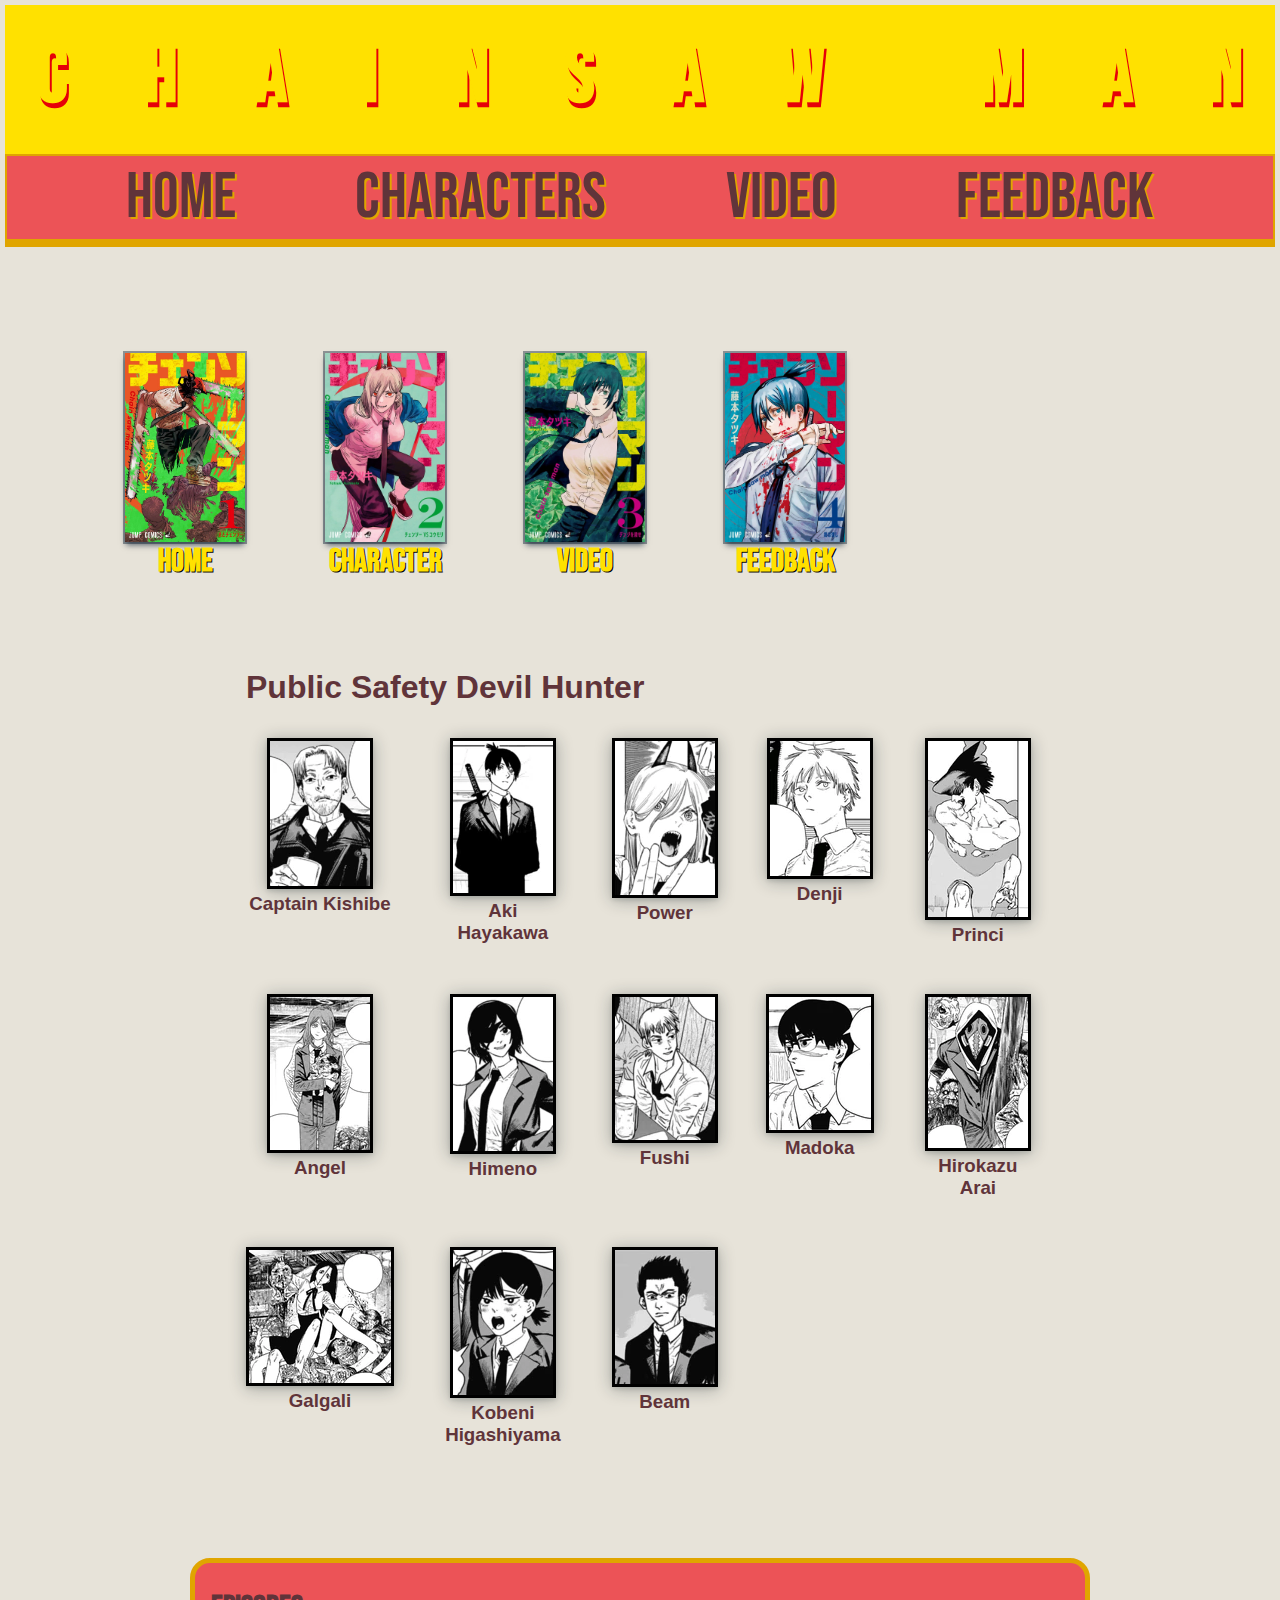
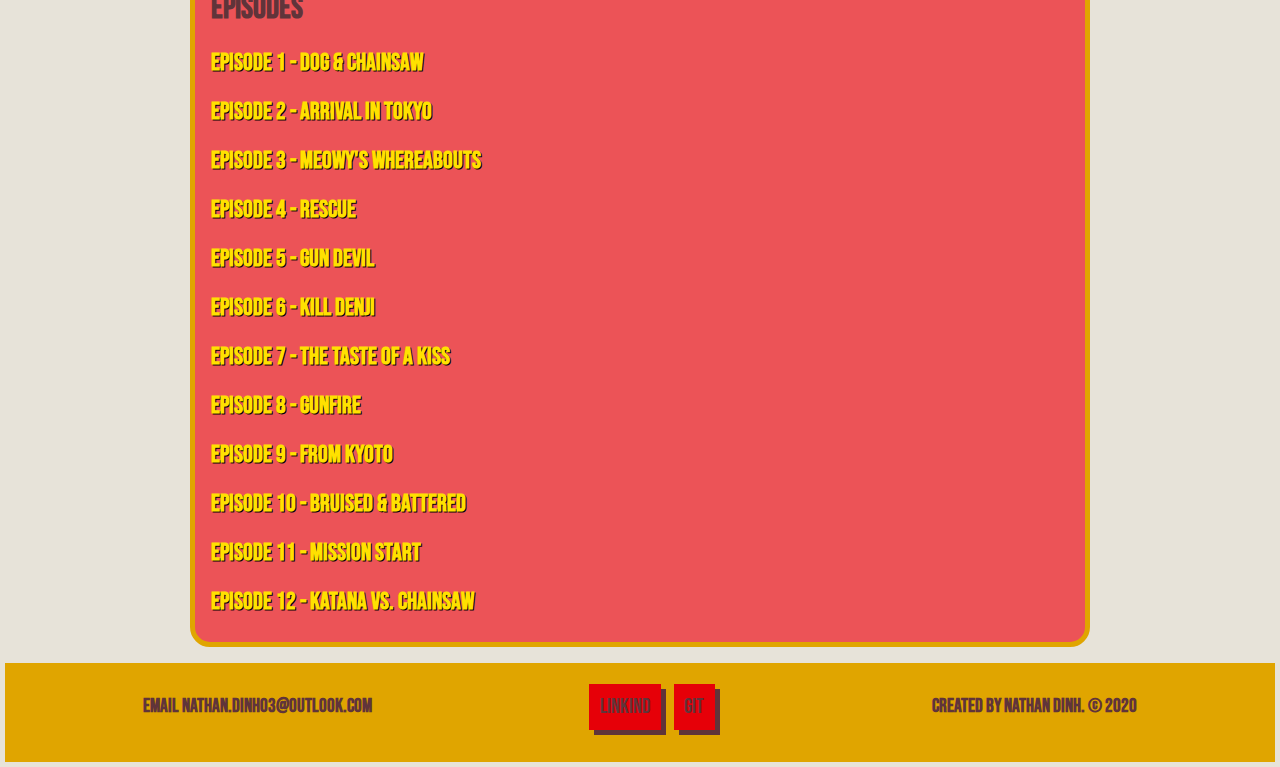
<file: Pages/Characters/Character.html>
<!DOCTYPE html>
<html lang="en">
  <head>
    <title>Main</title>
    <link rel="stylesheet" href="../../style/Default.css" />
    <link rel="stylesheet" href="../../style/Character.css" />
    <link
      rel="icon"
      type="image/x-icon"
      href="../../Image/favicon_io/favicon.ico"
    />
  </head>
  <body class="wrapper">
    <div class="Container">
      <header class="Top-Header">
        <h1>C</h1>
        <h1>H</h1>
        <h1>A</h1>
        <h1>I</h1>
        <h1>N</h1>
        <h1>S</h1>
        <h1>A</h1>
        <h1>W</h1>
        &nbsp;
        <h1>M</h1>
        <h1>A</h1>
        <h1>N</h1>
      </header>

      <nav class="Nav-1">
        <div class="dropdown">
          <a href="../../index.html">Home</a>
          <div class="dropdown-content">
            <a href="../Main/Main2.html">Page 1</a>
            <a href="../Main/Main3.html">Page 2</a>
          </div>
        </div>
        <div class="dropdown">
          <a href="../Characters/Character.html">Characters</a>
        </div>
        <div class="dropdown">
          <a href="../Video/VideoPage.html">Video</a>
        </div>
        <div class="dropdown">
          <a href="../Feedback/Feedback.html">FeedBack</a>
        </div>
      </nav>

      <main class="Main">
        <div class="Block-1">
          <nav class="Main-Container One">
            <div class="container">
              <img
                src="../../Image/Container2Images/HOME.webp"
                alt="Avatar"
                class="image"
              />
              <div class="overlay">
                <a href="../../index.html"
                  ><div class="text"><h4>CLICK!!!</h4></div></a
                >
              </div>
              <h3>Home</h3>
            </div>

            <div class="container">
              <img
                src="../../Image/Container2Images/Feedback.webp"
                alt="Avatar"
                class="image"
              />
              <div class="overlay">
                <a href="../Characters/Character.html">
                  <div class="text">
                    <h4>CLICK!!!</h4>
                  </div>
                </a>
              </div>
              <h3>Character</h3>
            </div>
            <div class="container">
              <img
                src="../../Image/Container2Images/Volume_03.webp"
                alt="Avatar"
                class="image"
              />
              <div class="overlay">
                <a href="../Video/VideoPage.html"
                  ><div class="text"><h4>CLICK!!!</h4></div></a
                >
              </div>
              <h3>Video</h3>
            </div>

            <div class="container">
              <img
                src="../../Image/Container2Images/Character.webp"
                alt="Avatar"
                class="image"
              />
              <div class="overlay">
                <a href="../Feedback/Feedback.html">
                  <div class="text">
                    <h4>CLICK!!!</h4>
                  </div>
                </a>
              </div>
              <h3>Feedback</h3>
            </div>
          </nav>
        </div>

        <div class="Block-2">
          <div class="Main-Container Two">
            <header class="Main-Top-Header">
              <h1>Public Safety Devil Hunter</h1>
            </header>
            <div class="Main-Text">
              <div class="Character-Card zoom">
                <header>
                  <img src="../../Image/Characters/Kishibe.webp" alt="#" />
                </header>
                <div>
                  <h3>Captain Kishibe</h3>
                </div>
              </div>
              <div class="Character-Card zoom">
                <header>
                  <img src="../../Image/Characters/Aki_Hayakawa.webp" alt="#" />
                </header>
                <div>
                  <h3>Aki Hayakawa</h3>
                </div>
              </div>
              <div class="Character-Card zoom">
                <header>
                  <img src="../../Image/Characters/Power.webp" alt="#" />
                </header>
                <div>
                  <h3>Power</h3>
                </div>
              </div>

              <div class="Character-Card zoom">
                <header>
                  <img src="../../Image/Characters/Denji.webp" alt="#" />
                </header>
                <div>
                  <h3>Denji</h3>
                </div>
              </div>
              <div class="Character-Card zoom">
                <header>
                  <img src="../../Image/Characters/Shark_Fiend.webp" alt="#" />
                </header>
                <div>
                  <h3>Princi</h3>
                </div>
              </div>
              <div class="Character-Card zoom">
                <header>
                  <img src="../../Image/Characters/Angel_Devil.webp" alt="#" />
                </header>
                <div>
                  <h3>Angel</h3>
                </div>
              </div>
              <div class="Character-Card zoom">
                <header>
                  <img src="../../Image/Characters/Himeno.webp" alt="#" />
                </header>
                <div>
                  <h3>Himeno</h3>
                </div>
              </div>
              <div class="Character-Card zoom">
                <header>
                  <img src="../../Image/Characters/Fushi.webp" alt="#" />
                </header>
                <div>
                  <h3>Fushi</h3>
                </div>
              </div>
              <div class="Character-Card zoom">
                <header>
                  <img src="../../Image/Characters/Madoka.webp" alt="#" />
                </header>
                <div>
                  <h3>Madoka</h3>
                </div>
              </div>
              <div class="Character-Card zoom">
                <header>
                  <img
                    src="../../Image/Characters/Violence_Fiend.webp"
                    alt="#"
                  />
                </header>
                <div>
                  <h3>Hirokazu Arai</h3>
                </div>
              </div>

              <div class="Character-Card zoom">
                <header>
                  <img src="../../Image/Characters/Spider_Devil.webp" alt="#" />
                </header>
                <div>
                  <h3>Galgali</h3>
                </div>
              </div>
              <div class="Character-Card zoom">
                <header>
                  <img src="../../Image/Characters/Kobeni.webp" alt="#" />
                </header>
                <div>
                  <h3>Kobeni Higashiyama</h3>
                </div>
              </div>
              <div class="Character-Card zoom">
                <header>
                  <img src="../../Image/Characters/Arai.webp" alt="#" />
                </header>
                <div>
                  <h3>Beam</h3>
                </div>
              </div>
            </div>
          </div>
        </div>
        <div class="Block-3">
          <aside class="Main-Container Three">
            <h1>Episodes</h1>
            <h2 class="Episode">Episode 1 - Dog & Chainsaw</h2>
            <h2 class="Episode">Episode 2 - Arrival in Tokyo</h2>
            <h2 class="Episode">Episode 3 - Meowy's Whereabouts</h2>
            <h2 class="Episode">Episode 4 - Rescue</h2>
            <h2 class="Episode">Episode 5 - Gun Devil</h2>
            <h2 class="Episode">Episode 6 - Kill Denji</h2>
            <h2 class="Episode">Episode 7 - The Taste of a Kiss</h2>
            <h2 class="Episode">Episode 8 - Gunfire</h2>
            <h2 class="Episode">Episode 9 - From Kyoto</h2>
            <h2 class="Episode">Episode 10 - Bruised & Battered</h2>
            <h2 class="Episode">Episode 11 - Mission Start</h2>
            <h2 class="Episode">Episode 12 - Katana vs. Chainsaw</h2>
          </aside>
        </div>
      </main>
      <footer>
        <div>
          <h3>Email nathan.dinh03@outlook.com</h3>
        </div>

        <div>
          <a href="#">LINKIND</a>
          <a href="#">GIT</a>
        </div>
        <div>
          <h3>Created by Nathan Dinh. © 2020</h3>
        </div>
      </footer>
    </div>
  </body>
</html>
</file>
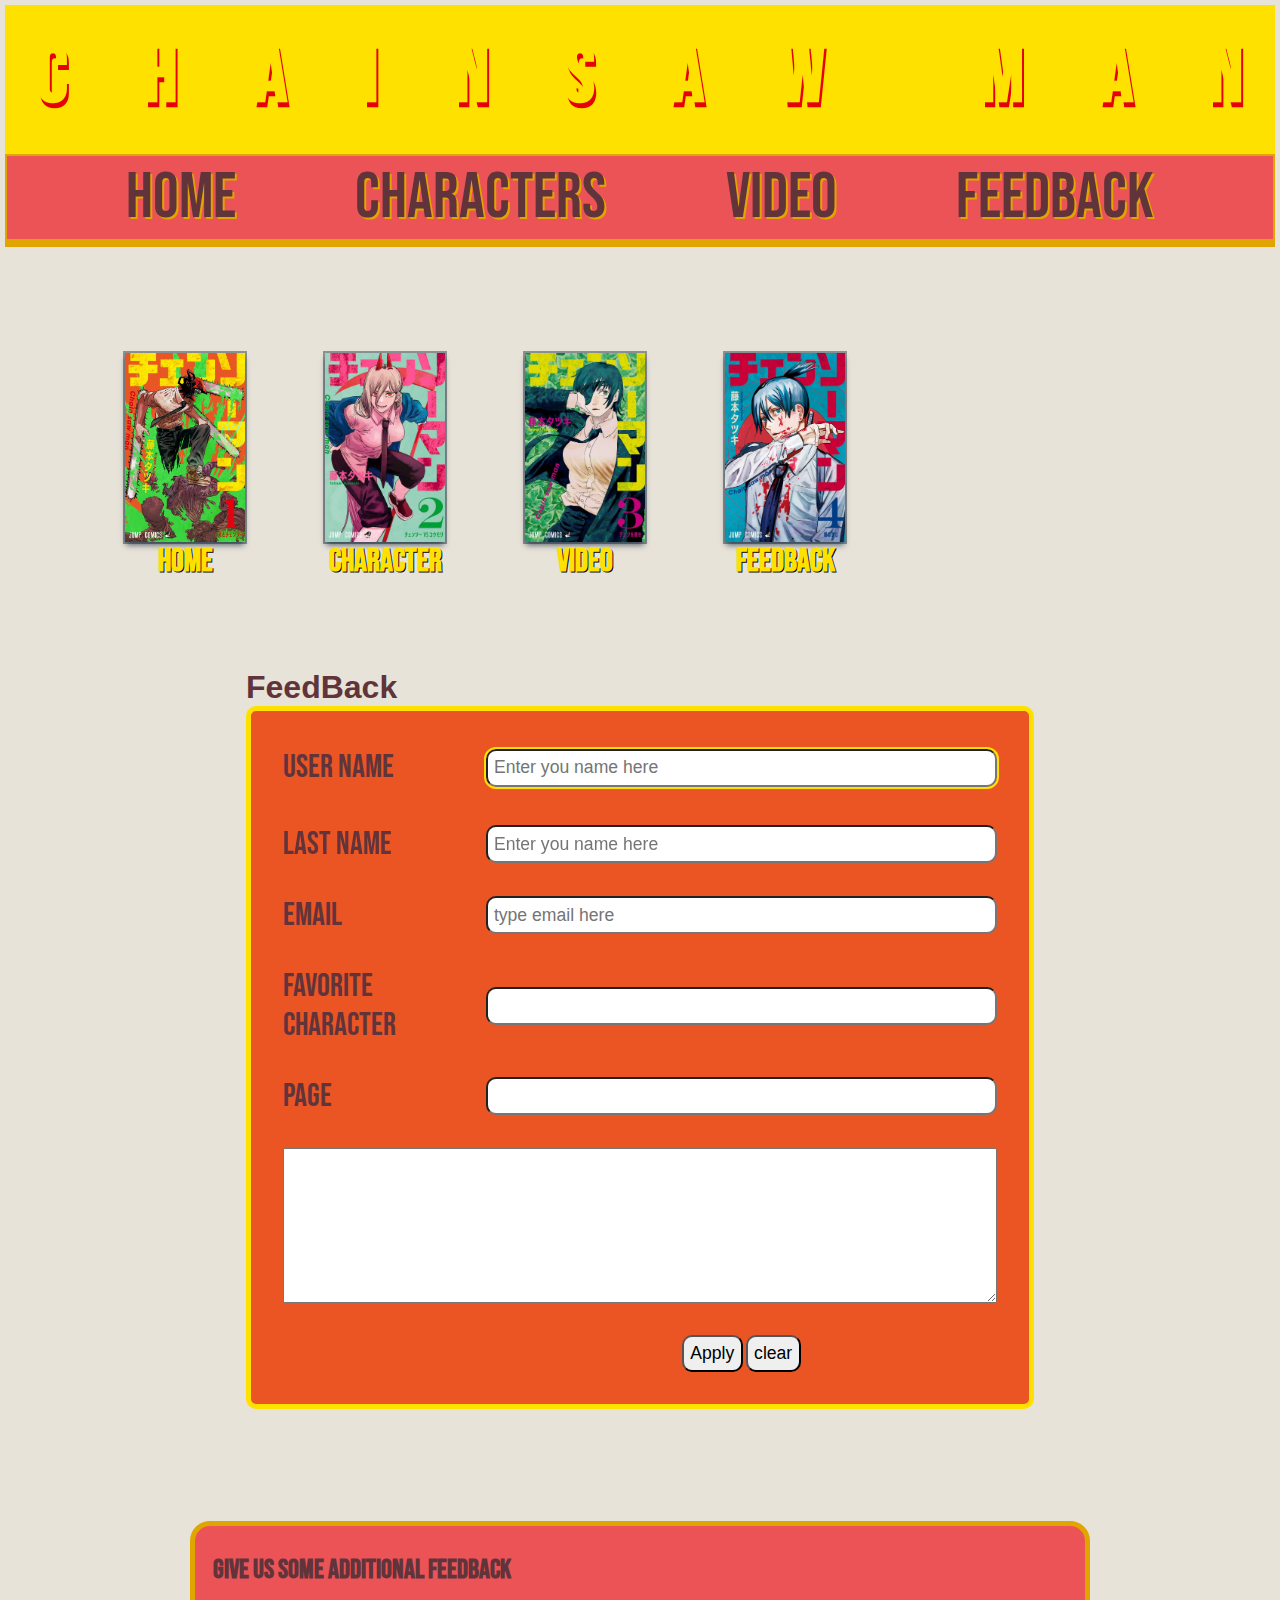
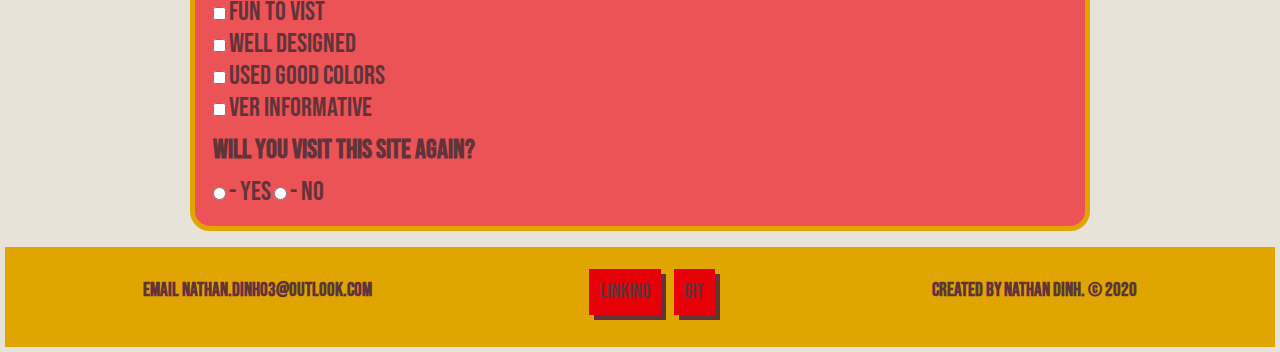
<file: Pages/Feedback/Feedback.html>
<!DOCTYPE html>
<html lang="en">
  <head>
    <title>Main</title>
    <link rel="stylesheet" href="../../style/Default.css">
    <link rel="stylesheet" href="../../style/FeedBack.css">
    <link rel="icon" type="image/x-icon" href="../../Image/favicon_io/favicon.ico">
  <body class="wrapper">
    <div class="Container">
      <header class="Top-Header">
        <h1>C</h1>
        <h1>H</h1>
        <h1>A</h1>
        <h1>I</h1>
        <h1>N</h1>
        <h1>S</h1>
        <h1>A</h1>
        <h1>W</h1>
        &nbsp;
        <h1>M</h1>
        <h1>A</h1>
        <h1>N</h1>
      </header>

      <nav class="Nav-1">
        <div class="dropdown">
          <a href="../../index.html">Home</a>
          <div class="dropdown-content">
            <a href="../Main/Main2.html">Page 1</a>
            <a href="../Main/Main3.html">Page 2</a>
          </div>
        </div>
        <div class="dropdown">
          <a href="../Characters/Character.html">Characters</a>

        </div>
        <div class="dropdown">
          <a href="../Video/VideoPage.html">Video</a>
        </div>
        <div class="dropdown">
          <a href="../Feedback/Feedback.html">FeedBack</a>
        </div>
      </nav>

      <main class="Main">
        <div class="Block-1">
          <nav class="Main-Container One">
            <div class="container">
              <img
                src="../../Image/Container2Images/HOME.webp"
                alt="Avatar"
                class="image"
              />
              <div class="overlay">
                <a href="../../index.html"
                  ><div class="text"><h4>CLICK!!!</h4></div></a>
              </div>
              <h3>Home</h3>
            </div>

            <div class="container">
              <img
                src="../../Image/Container2Images/Feedback.webp"
                alt="Avatar"
                class="image"
              />
              <div class="overlay">
                <a href="../Characters/Character.html">
                  <div class="text">
                    <h4>CLICK!!!</h4>
                  </div>
                </a>
              </div>
              <h3>Character</h3>
            </div>
            <div class="container">
              <img
                src="../../Image/Container2Images/Volume_03.webp"
                alt="Avatar"
                class="image"
              />
              <div class="overlay">
                <a href="../Video/VideoPage.html"
                  ><div class="text"><h4>CLICK!!!</h4></div></a
                >
              </div>
              <h3>Video</h3>
            </div>

            <div class="container">
              <img
                src="../../Image/Container2Images/Character.webp"
                alt="Avatar"
                class="image"
              />
              <div class="overlay">
                <a href="../Feedback/Feedback.html">
                  <div class="text">
                    <h4>CLICK!!!</h4>
                  </div>
                </a>
              </div>
              <h3>Feedback</h3>
            </div>
          </nav>
        </div>

        <div class="Block-2">
          <div class="Main-Container Two">
            <h1>FeedBack</h1>
            <form action="data.php" method="get">
              <label for="user-name">User Name</label>
              <input
                type="text"
                id="user-name"
                name="user-name"
                autofocus
                tabindex="1"
                value=""
                placeholder="Enter you name here"
                maxlength="10"
                class="form-control"
              />

              <label for="last-name">Last Name</label>
              <input
                type="text"
                id="last-name"
                name="last-name"
                tabindex="2"
                value=""
                placeholder="Enter you name here"
                maxlength="10"
                class="form-control"
              />

              <label for="email">Email</label>
              <input
                id="email"
                type="email"
                tabindex="3"
                autocomplete="email"
                placeholder="type email here"
                class="form-control"
              />
              <label for="Character">Favorite Character</label>
              <input
                id="Character"
                name="character"
                list="character"
                tabindex="5"
                class="form-control"
              />

              <label for="page">Page</label>
              <input
                id="page"
                name="website"
                list="website"
                tabindex="5"
                class="form-control"
              />

              <datalist id="character">
                <option value="Denji"></option>
                <option value="Makoto"></option>
                <option value="Arai"></option>
              </datalist>

              <datalist id="website">
                <option value="Video"></option>
                <option value="Home"></option>
                <option value="Character"></option>
                <option value="Feedback"></option>
              </datalist>

              <textarea
                name="commens"
                id="comments"
                cols="50"
                rows="7"
                tabindex="6"
                placeholder="What can I improve..."
              >
              </textarea>

              <div id="buttons" class="mt-2 text-center">
                <input
                  type="submit"
                  value="Apply"
                  tabindex="8"
                  class="btn btn-primary"
                />

                <input
                  type="reset"
                  value="clear"
                  tabindex="9"
                  class="btn btn-secondary"
                />
              </div>
            </form>
          </div>
        </div>

        <div class="Block-3">
          <aside class="Main-Container Three">
            <h2>Give us some additional Feedback</h2>

            <div>
              <input id="Fun" name="Fun" type="checkbox">
              <label for="Fun">Fun to vist</label>
            </div>

            <div>
              <input id="checkbox" name="checkbox" type="checkbox">
              <label for="checkbox">Well designed</label>
            </div>

            <div>
              <input  id="color" name="color" type="checkbox">
              <label for="color">Used good colors</label>
            </div>

            <div>
              <input id="very" name="very" type="checkbox">
              <label for="very">Ver informative</label>
            </div>

            <div>
              <h2>Will you visit this site again?</h2>
              <input  id="no" name="radio" type="radio">
              <label for="no"> - Yes</label>

              <input id="Yes" name="radio" type="radio">
              <label for="Yes"> - No</label>
            </div>
          </aside>
        </div>
      </main>

      <footer>
        <div>
          <h3>Email nathan.dinh03@outlook.com</h3>
        </div>

        <div>
          <a href="#">LINKIND</a>
          <a href="#">GIT</a>
        </div>

        <div>
          <h3>Created by Nathan Dinh. © 2020</h3>
        </div>
      </footer>
    </div>
  </body>
</html>
</file>
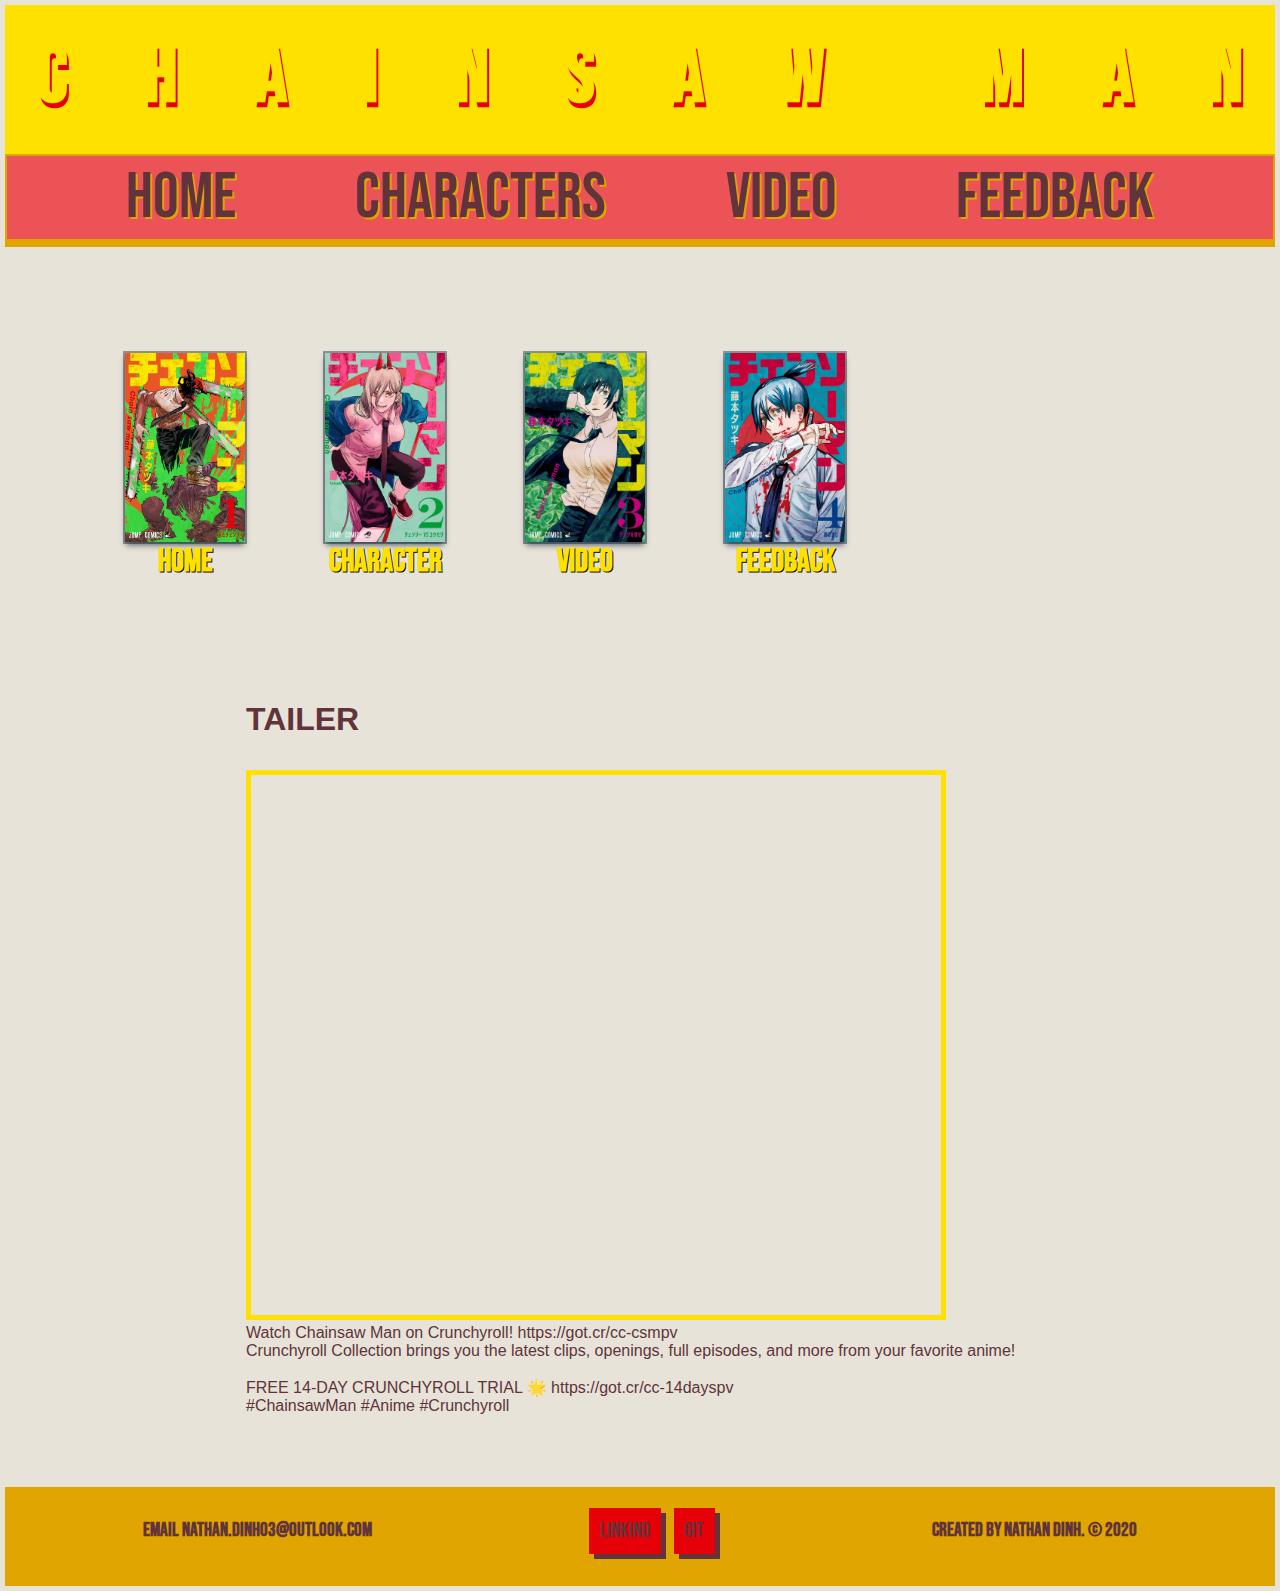
<file: Pages/Video/VideoPage.html>
<!DOCTYPE html>
<html lang="en">
  <head>
    <title>Main</title>
    <link rel="stylesheet" href="../../style/Default.css">
    <link rel="stylesheet" href="../../style/Video.css">
    <link rel="icon" type="image/x-icon" href="../../Image/favicon_io/favicon.ico">
  </head>
  <body class="wrapper">
    <div class="Container">
      <header class="Top-Header">
        <h1>C</h1>
        <h1>H</h1>
        <h1>A</h1>
        <h1>I</h1>
        <h1>N</h1>
        <h1>S</h1>
        <h1>A</h1>
        <h1>W</h1>
        &nbsp;
        <h1>M</h1>
        <h1>A</h1>
        <h1>N</h1>
      </header>

      <nav class="Nav-1">
        <div class="dropdown">
          <a href="../../index.html">Home</a>
          <div class="dropdown-content">
            <a href="../Main/Main2.html">Page 1</a>
            <a href="../Main/Main3.html">Page 2</a>
          </div>
        </div>
        <div class="dropdown">
          <a href="../Characters/Character.html">Characters</a>

        </div>
        <div class="dropdown">
          <a href="../Video/VideoPage.html">Video</a>
        </div>
        <div class="dropdown">
          <a href="../Feedback/Feedback.html">FeedBack</a>
        </div>
      </nav>

      <main class="Main">
        <div class="Block-1">
          <nav class="Main-Container One">
            <div class="container">
              <img
                src="../../Image/Container2Images/HOME.webp"
                alt="Avatar"
                class="image"
              />
              <div class="overlay">
                <a href="../../index.html"
                  ><div class="text"><h4>CLICK!!!</h4></div></a>
              </div>
              <h3>Home</h3>
            </div>

            <div class="container">
              <img
                src="../../Image/Container2Images/Feedback.webp"
                alt="Avatar"
                class="image"
              />
              <div class="overlay">
                <a href="../Characters/Character.html">
                  <div class="text">
                    <h4>CLICK!!!</h4>
                  </div>
                </a>
              </div>
              <h3>Character</h3>
            </div>
            <div class="container">
              <img
                src="../../Image/Container2Images/Volume_03.webp"
                alt="Avatar"
                class="image"
              />
              <div class="overlay">
                <a href="../Video/VideoPage.html"
                  ><div class="text"><h4>CLICK!!!</h4></div></a
                >
              </div>
              <h3>Video</h3>
            </div>

            <div class="container">
              <img
                src="../../Image/Container2Images/Character.webp"
                alt="Avatar"
                class="image"
              />
              <div class="overlay">
                <a href="../Feedback/Feedback.html">
                  <div class="text">
                    <h4>CLICK!!!</h4>
                  </div>
                </a>
              </div>
              <h3>Feedback</h3>
            </div>
          </nav>
        </div>

        <div class="Block-2">
          <div class="Main-Container Two">
            <h2 class="Container-Two Header">TAILER</h2>
            <div class="Container">
              <iframe
                class="responsive-iframe"
                src="https://www.youtube.com/embed/l96zmDlWCBk"
              >
              </iframe>
              <br />

              <p>
                Watch Chainsaw Man on Crunchyroll!
                <a href="https://got.cr/cc-csmpv">https://got.cr/cc-csmpv</a>
              </p>

              <p>
                Crunchyroll Collection brings you the latest clips, openings,
                full episodes, and more from your favorite anime!
              </p>
              <br />
              <p>
                FREE 14-DAY CRUNCHYROLL TRIAL 🌟
                <a href="https://got.cr/cc-14dayspv"
                  >https://got.cr/cc-14dayspv</a
                >
              </p>

              <a href="#">#ChainsawMan</a>
              <a href="#">#Anime</a>
              <a href="#">#Crunchyroll</a>
            </div>
          </div>
        </div>
      </main>
      <footer>
        <div>
          <h3>Email nathan.dinh03@outlook.com</h3>
        </div>
        <div>
          <a href="#">LINKIND</a>
          <a href="#">GIT</a>
        </div>
        <div>
          <h3>Created by Nathan Dinh. © 2020</h3>
        </div>
      </footer>
    </div>
  </body>
</html>
</file>
<file: style/Default.css>
@import url('https://fonts.googleapis.com/css2?family=Bebas+Neue&family=Fjalla+One&display=swap');

:root {
  --vermilion-dark: rgba(237, 47, 54, 0.798);
  --yellow-pantone: hsla(53, 100%, 50%, 1);
  --catawba: hsla(352, 30%, 29%, 1);
  --malachite: hsla(122, 66%, 55%, 1);
  --alabaster: hsla(43, 23%, 88%, 1);
  --vermilion: hsla(358, 100%, 45%, 1);
  --goldenrod: hsla(44, 100%, 44%, 1);
  --carnelian: hsla(359, 81%, 40%, 1);
  --flame: hsla(15, 83%, 53%, 1);
}

html{
  scroll-behavior: smooth;
}

#wrapper {
  height: 0;
  overflow: hidden;
  transition: height 0.66s ease-out;
}
#wrapper.loaded {
  height: 100px;
}

* {
  box-sizing: border-box;
  padding: 0;
  margin: 0;
  text-decoration: none;
}

.Nav-1 a{
  color: var(--catawba);
  text-shadow: var(--goldenrod) 2px 2px;
  text-decoration: none;
  font-size: 4em;
  transition: color .1s ease-in-out;
}


.Nav-1 a:hover {
  color: var(--yellow-pantone);
  text-shadow: var(--catawba) 2px 2px;
}

/* Dropdown Content (Hidden by Default) */
.dropdown-content {
  display: none;
  position: absolute;
  background-color: var(--malachite);
}

/* Links inside the dropdown */
.dropdown-content a {
  padding: 12px 16px;
  text-decoration: none;
  font-size: 4em;
}

/* Show the dropdown menu on hover */
.dropdown:hover .dropdown-content 
{
  display: flex;
  flex-direction: column;
  color: var(--yellow-pantone);
  text-shadow: var(--goldenrod) 3px 3px;
  border: 2px solid var(--goldenrod);
  border-radius: 5px;
  transition-delay:1s;
  z-index: 1;
}

li{
  list-style: none;
}

.Nav-1 {
  padding: 0.2em 0;
  display: flex;
  justify-content: space-evenly;
  height: 4;
  background-color: var(--vermilion-dark);
  border: 2px solid var(--goldenrod);
  box-shadow:0px 6px var(--goldenrod);
  font-family: "Bebas Neue", cursive;
}

body {
  font-family: "Source Sans Pro", sans-serif;
  background-color: var(--alabaster);
  color: var(--catawba);
  max-width: 200em;
  max-height: 200em;
  margin: 5px;
}

.Block-1{
  display: flex;
}

.Block-3{
  margin-top: 3.5em;
}

.Top-Header {
  background-color: var(--yellow-pantone);
  background-image: url("https://4kwallpapers.com/images/walls/thumbs_3t/8958.jpg");
  background-repeat: none;
  background-size: cover;
  background-position: 1px;
  opacity: 1;
  border: 5px solid var(--goldenrodv);
  min-height: 9.3em;
  padding: 1.5em 2em;
  font-family: 'Bebas Neue', cursive;
  display: flex;
  justify-content: space-between;
}

.Top-Header h1{
     color: var(--yellow-pantone);
    text-shadow: var(--vermilion) 2px 5px;
    font-size: 5em;
}
.Main{
  border-radius: 5px;
  margin: 1em;
  display: grid;
  grid-template-columns: 1fr 4fr 1fr;
  min-height: 50em;
}

.Main-Container.Three {
  font-family: "Bebas Neue", cursive;
  background-color: var(--vermilion-dark);
  padding: 1em;
  border: 5px solid var(--goldenrod);
  border-radius: 20px;
  display: flex;
  flex-direction: column;
  width: 16em;
  margin-left: auto;
}

.Main-Container.Two {
  padding: 3.5em;
  margin:0 auto;
}

.Main-Container.One {
  margin: 0 0 0 4em;
  padding: 4em 0;
  font-family: "Bebas Neue", cursive;
}

.Main-Container.One img{
  box-shadow: rgba(6, 24, 44, 0.4) 0px 0px 0px 2px, rgba(6, 24, 44, 0.65) 0px 4px 6px -1px, rgba(255, 255, 255, 0.08) 0px 1px 0px inset;
  max-width: 130px;
  max-height: 208px;
  }

  .Main-Container.One h3{
    font-size: 2em;
    text-align: center;
    color: var(--yellow-pantone);
    text-shadow: black 1px 1px;
    margin-bottom: 1em;
  }

.container {
  position: relative;
  width: 120px;
}
/* The overlay effect (full height and width) - lays on top of the container and over the image */
.overlay {
  position: absolute;
  bottom: 40px;
  left: -2px;
  right: 0;
  background-color: var(--flame);
  border: 3px solid var(--yellow-pantone);
  box-shadow: rgba(14, 30, 37, 0.12) 0px 2px 4px 0px, rgba(14, 30, 37, 0.32) 0px 2px 16px 0px;
  overflow: hidden;
  width: 135px;
  height: 215px;
  transform: scale(0);
  transition: .3s ease;
}

/* When you mouse over the container, the overlay text will "zoom" in display */
.container:hover .overlay {
  transform: scale(1);
}

/* Some text inside the overlay, which is positioned in the middle vertically and horizontally */
.text {
  color: var(--yellow-pantone);
  text-shadow: var(--vermilion) 2px 5px;
  font-size: 2em;
  position: absolute;
  top: 50%;
  left: 50%;
  transform: translate(-50%, -50%);
  text-align: center;
}

footer {
  background-color: var(--goldenrod);
  font-family: "Bebas Neue", cursive;
  min-height: 6.2em;
  max-height: 6.2em;
  padding: 2em;
  display: flex;
  justify-content: space-around;
}

footer a{
  max-width: 1em;
  position: relative;
  padding: 0.5em;
  margin: 0 5px;
  font-size: 1.3em;
  background-color: var(--vermilion);
  text-decoration: none;
  color: var(--catawba);
  box-shadow:5px 5px ;
}

footer a:hover{
background-color: var(--malachite);
transition: .2s ease;
transform: scale(2);
}


/* CSS */
button {
  font-family: "Bebas Neue", cursive;
  font-size: 1em;
  letter-spacing: 2px;
  text-decoration: none;
  text-transform: uppercase;
  color: var(--catawba);
  cursor: pointer;
  border: 3px solid;
  padding: 0.25em 0.5em;
  box-shadow: 1px 1px 0px 0px, 2px 2px 0px 0px, 3px 3px 0px 0px, 4px 4px 0px 0px, 5px 5px 0px 0px;
  position: relative;
  user-select: none;
  -webkit-user-select: none;
  touch-action: manipulation;
}

button:active {
  box-shadow: 0px 0px 0px 0px;
  top: 5px;
  left: 5px;
}

@media (min-width: 768px) {
  button {
    padding: 0.25em 0.75em;
  }
}

@media (max-width:1400px) {

  .Main{
    grid-template-columns: repeat(1,1fr);
  }
  nav{
    display: flex;
    flex-direction: row;
  }

  .Block-1{
    align-content: space-around;
  }

  .container{
    display: flex;
    flex-direction: column;
    margin: 0 2.5em;
  }
  .Main-Container.One{
    width: auto;
  }
  .Main-Container.Two{
    max-width: 900px;
  }
  .Main-Container.Three{
    max-width: 900px;
    min-width: 900px;
    margin: 0 auto;
  }

  .Main-Container.One{
    padding: 6em 0 0 0 ;
  }
}
@media (min-width:2000px) {

  .Main{
    margin: 0 10em;
  }

 .Main-Container.Two{
  width: auto;
  max-width: 3000px;
 }
}
</file>
<file: style/Character.css>
@import url("https://fonts.googleapis.com/css2?family=Bebas+Neue&family=Fjalla+One&display=swap");

:root {
  --vermilion-dark: rgba(237, 47, 54, 0.798);
  --yellow-pantone: hsla(53, 100%, 50%, 1);
  --catawba: hsla(352, 30%, 29%, 1);
  --malachite: hsla(122, 66%, 55%, 1);
  --alabaster: hsla(43, 23%, 88%, 1);
  --alabaster2: rgba(231, 227, 217, 0.825);
  --vermilion: hsla(358, 100%, 45%, 1);
  --goldenrod: hsla(44, 100%, 44%, 1);
  --carnelian: hsla(359, 81%, 40%, 1);
  --flame: hsla(15, 83%, 53%, 1);
}


.Main-Container.Two img{
    border: 3px solid black;
    box-shadow: rgba(14, 30, 37, 0.12) 0px 2px 4px 0px, rgba(14, 30, 37, 0.32) 0px 2px 16px 0px;
}

.Main-Top-Header{
    margin-bottom: 2em;
}

.Main-Text{
    display: grid;
    grid-template-columns: repeat(5,auto);
    gap: 3em;
}

.Character-Card{
    max-width: 200px;
    text-align: center;
}

.zoom {
    transition: transform .2s; /* Animation */
    margin: 0 auto;
  }
  
  .Main-Container.Three h2{
    color: var( --yellow-pantone);
    text-shadow: black 1px 1px;
    padding: 10px 0;
  }
  .Main-Container.Three h1{
    color:  var(--catawba);
    padding: 10px 0;
  }

  .zoom:hover{
    opacity: 1.5;
    padding: 1em;
    transform: scale(1.5); /* (150% zoom - Note: if the zoom is too large, it will go outside of the viewport) */
  }

  @media (min-width:1800px) {
    .Main-Text{
    display: grid;
    grid-template-columns: repeat(8,auto);
    gap: 3em;
    }
    
  }

  @media (max-width:1000px) {
    .Main-Text{
    display: grid;
    grid-template-columns: repeat(3,auto);
    gap: 3em;
    }
    
  }
</file>
<file: style/FeedBack.css>
@import url("https://fonts.googleapis.com/css2?family=Bebas+Neue&family=Fjalla+One&display=swap");

:root {
  /* CSS HSL */
  --vermilion-dark: rgba(237, 47, 54, 0.798);
  --yellow-pantone: hsla(53, 100%, 50%, 1);
  --catawba: hsla(352, 30%, 29%, 1);
  --malachite: hsla(122, 66%, 55%, 1);
  --alabaster: hsla(43, 23%, 88%, 1);
  --vermilion: hsla(358, 100%, 45%, 1);
  --goldenrod: hsla(44, 100%, 44%, 1);
  --carnelian: hsla(359, 81%, 40%, 1);
  --flame: hsla(15, 83%, 53%, 1);
}

form {
  font-family: "Bebas Neue", cursive;
  padding: 2em;
  border: 5px solid var(--yellow-pantone);
  border-radius: 10px;
  background-color: var(--flame);
  display: grid;
  grid-template-columns: 1fr 3fr;
  grid-template-rows: 50px;
  gap: 2em;
  align-items: center;
}

form label {
  font-size: 2rem;
}

input {
  border-radius: 10px;
}
input,
textarea {
  padding: 0.4rem;
  font-size: 1.1rem;
}

input:focus,
textarea:focus {
  outline: 2px solid var(--yellow-pantone);
}

textarea {
  grid-column: 1/3;
}

input[type="submit"],
input[type="reset"] {
  width: auto;
}

input[type="submit"]:hover,
input[type="reset"]:hover,
input[type="submit"]:focus,
input[type="reset"]:focus {
  background-color: var(--yellow-pantone);
}
input[type="file"] {
  color: transparent;
}

#buttons {
  grid-column: 2/3;
  text-align: center;
}

.Main-Container.Three h2{
  padding: 10px 0;
}

.Main-Container.Three a{
  color: var( --yellow-pantone);
  text-shadow: black 1px 1px;
}

.Main-Container.Three a:hover {
  color: var(--yellow-pantone);
  text-shadow: var(--catawba) 3px 3px;
}

.Main-Container.Three h1{
  color:  var(--catawba);
  padding: 10px 0;
}

.Main-Container.Three {
  width: 30em;
  font-size: large;
}

label{
  font-size: 1.5em;
}
</file>
<file: style/Video.css>
/* Then style the iframe to fit in the container div with full height and width */
  .responsive-iframe {
    min-width: 700px;
    min-height:550px;
    border: 5px solid var(--yellow-pantone);
  }

  .Container-Two.Header{
    font-size: 2em;
  }

  .Main-Container.Three li{
    color: var( --yellow-pantone);
    text-shadow: black 1px 1px;
    padding: 10px 0;
    font-size: 2em;
  }
  
  .Main-Container.Three h1{
    color:  var(--catawba);
    padding: 10px 0;
  }
  a{
    color: var(--catawba);
  }

  a:hover{
    color: var(--yellow-pantone);
  }

h2
{
  margin: 1em 0;
}

  .Main-Container.Three {
    width: 30em;
    font-size: large;
  }


  @media (min-width:1800px) {

    .responsive-iframe {
        min-width: 78.1em;
        min-height: 50em;
       
      }
    
  }
</file>
